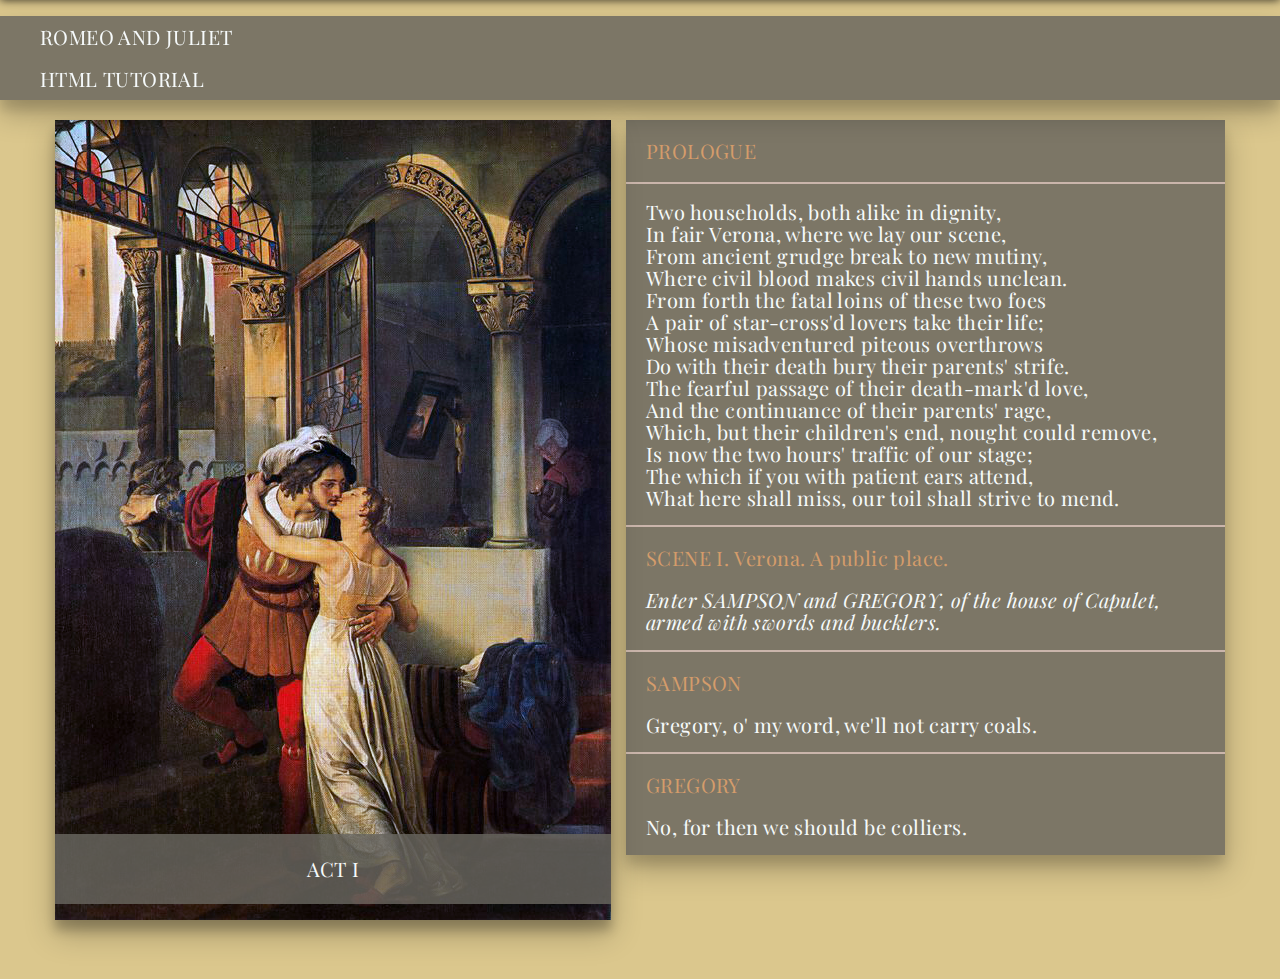
<file: index.html>
<!DOCTYPE html>
<html lang="en">
  <head>
    <meta charset="UTF-8" />
    <meta http-equiv="X-UA-Compatible" content="IE=edge" />
    <meta name="viewport" content="width=device-width, initial-scale=1.0" />
    <link rel="stylesheet" href="./css/modern-normalize.css" />
    <link rel="stylesheet" href="./css/style.css" />
    <link rel="preconnect" href="https://fonts.gstatic.com" />
    <link
      href="https://fonts.googleapis.com/css2?family=Playfair+Display:ital@0;1&display=swap"
      rel="stylesheet"
    />
    <title>REVIEW</title>
  </head>
  <body>
    <header>
      <div class="container">
        <nav class="navigation">
          <ul class="nav-header">
            <li class="nav-header-links">
              <a class="header-links active" href="./index.html">
                ROMEO AND JULIET</a
              >
            </li>
            <li class="nav-header-links">
              <a class="header-links" href="./tutorial.html"> HTML TUTORIAL</a>
            </li>
          </ul>
        </nav>
      </div>
    </header>

    <main class="main">
      <div class="container">
        <ul class="main-content">
          <li class="img-romeo">
            <img
              class="main-img"
              src="./images/FrancescoHayez.jpg"
              alt="francesco-hayez"
            />
            <h3 class="title-img">ACT I</h3>
          </li>
          <li class="right-main-content">
            <p class="title-right">PROLOGUE</p>
            <hr color="#caab55ab" />
            <h2 class="title-right">
              Two households, both alike in dignity, <br />
              In fair Verona, where we lay our scene, <br />
              From ancient grudge break to new mutiny, <br />
              Where civil blood makes civil hands unclean. <br />
              From forth the fatal loins of these two foes <br />
              A pair of star-cross'd lovers take their life; <br />
              Whose misadventured piteous overthrows <br />
              Do with their death bury their parents' strife. <br />
              The fearful passage of their death-mark'd love, <br />
              And the continuance of their parents' rage, <br />
              Which, but their children's end, nought could remove, <br />
              Is now the two hours' traffic of our stage; <br />
              The which if you with patient ears attend, <br />
              What here shall miss, our toil shall strive to mend.
            </h2>
            <hr color="#caab55ab" />
            <p class="title-right">SCENE I. Verona. A public place.</p>
            <h2 class="title-right tr-future">
              Enter SAMPSON and GREGORY, of the house of Capulet, armed with
              swords and bucklers.
            </h2>
            <hr color="#caab55ab" />
            <p class="title-right">SAMPSON</p>
            <h2 class="title-right">
              Gregory, o' my word, we'll not carry coals.
            </h2>
            <hr color="#caab55ab" />
            <p class="title-right">GREGORY</p>
            <h2 class="title-right">No, for then we should be colliers.</h2>
          </li>
        </ul>
      </div>
    </main>
  </body>
</html>
</file>
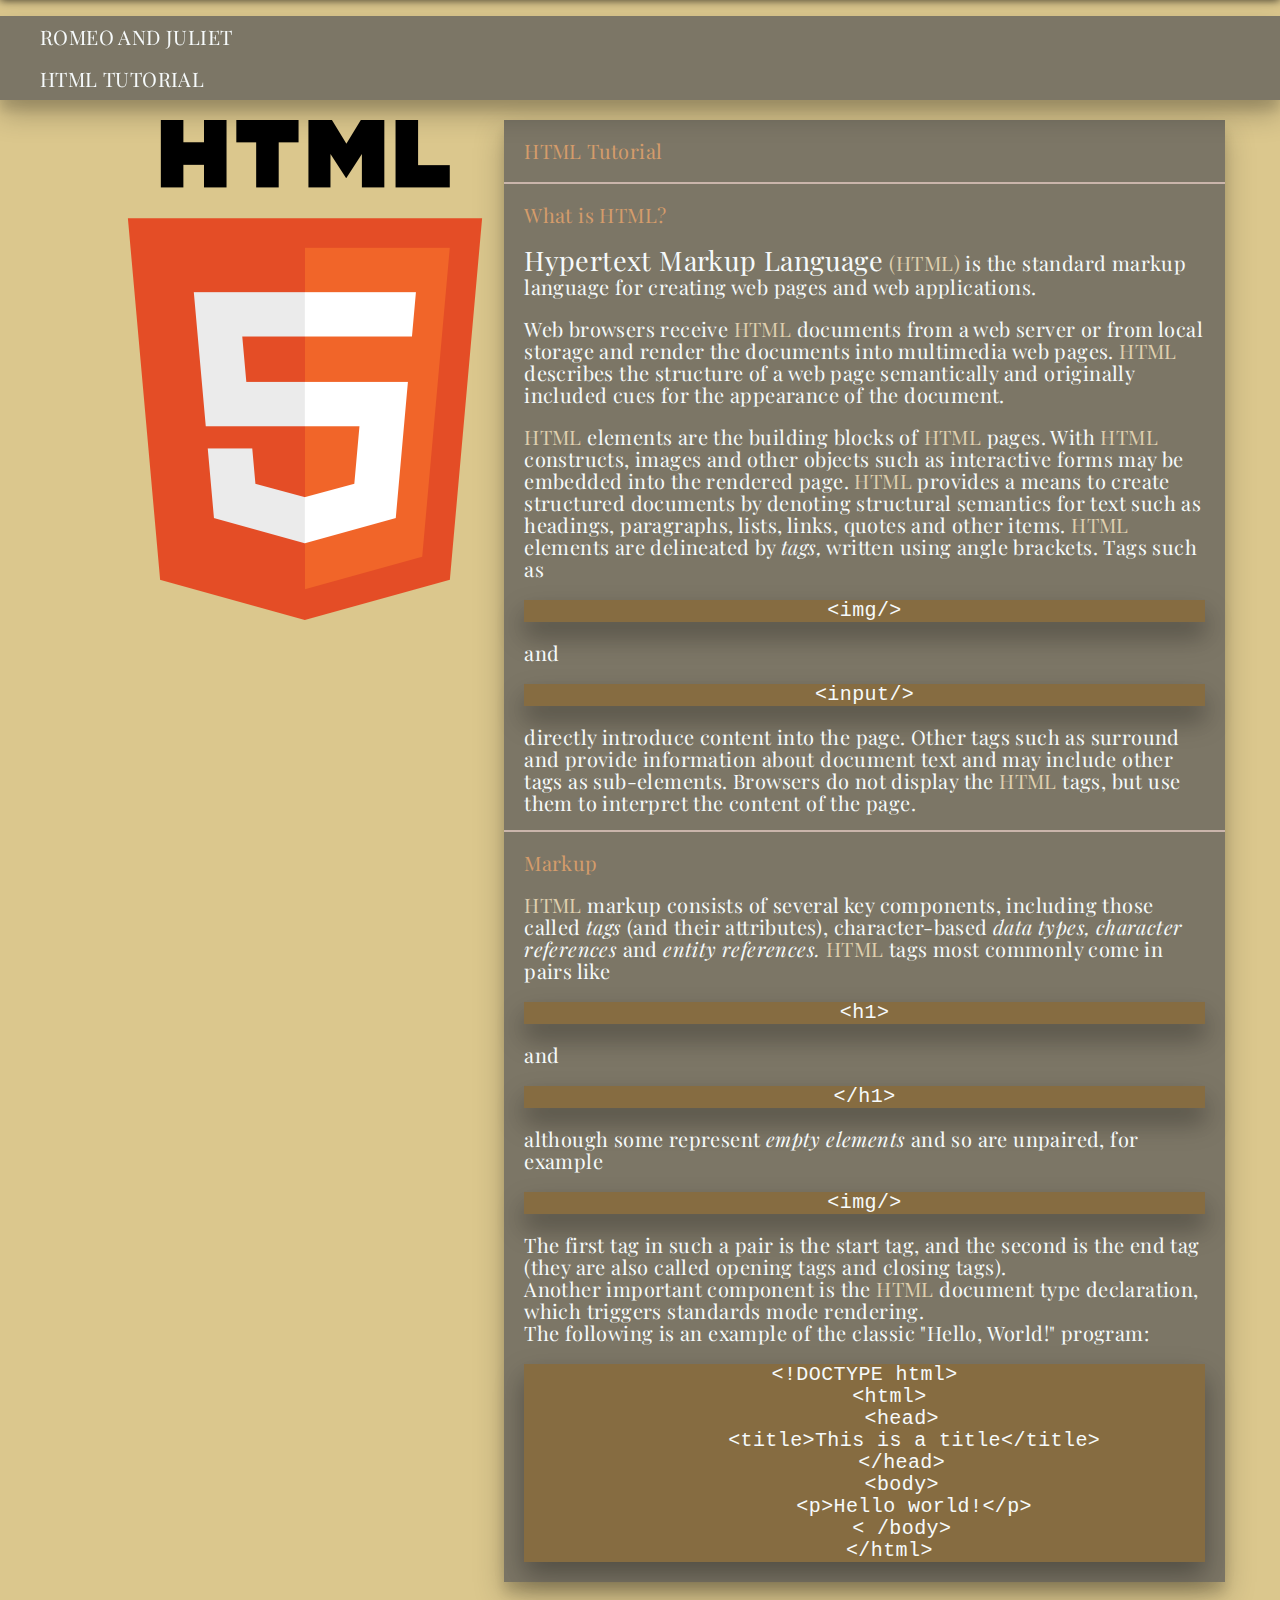
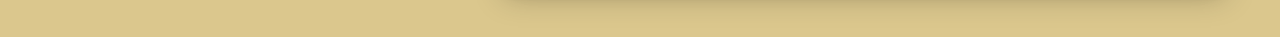
<file: tutorial.html>
<!DOCTYPE html>
<html lang="en">
  <head>
    <meta charset="UTF-8" />
    <meta http-equiv="X-UA-Compatible" content="IE=edge" />
    <meta name="viewport" content="width=device-width, initial-scale=1.0" />
    <link rel="stylesheet" href="./css/modern-normalize.css" />
    <link rel="stylesheet" href="./css/style.css" />
    <link rel="preconnect" href="https://fonts.gstatic.com" />
    <link
      href="https://fonts.googleapis.com/css2?family=Playfair+Display:ital@0;1&display=swap"
      rel="stylesheet"
    />
    <title>REVIEW</title>
  </head>
  <body>
    <header>
      <div class="container">
        <nav class="navigation">
          <ul class="nav-header">
            <li class="nav-header-links">
              <a class="header-links active" href="./index.html">
                ROMEO AND JULIET</a
              >
            </li>
            <li class="nav-header-links">
              <a class="header-links" href="./tutorial.html"> HTML TUTORIAL</a>
            </li>
          </ul>
        </nav>
      </div>
    </header>

    <main class="main">
      <div class="container">
        <ul class="main-content">
          <li class="img-romeo img-left">
            <img class="img-html-left" src="./images/html.png" alt="html-ico" width="500" />
          </li>
          <li class="right-main-content">
            <p class="title-right">HTML Tutorial</p>
            <hr color="#caab55ab">
            <!--  -->
            <!--  -->
            <p class="title-right">What is HTML?</p>
            <h2 class="title-right">
              <ul class="tutorial-right">
                <li>
                  <span class="big-t"> Hypertext Markup Language</span>
                  <a
                    class="links-tutorial"
                    href="https://ru.wikipedia.org/wiki/HTML5"
                    target="_blank"
                    >(HTML)</a
                  >
                  is the standard markup language for creating web pages and web
                  applications.
                </li>
                <li>
                  Web browsers receive
                  <a
                    class="links-tutorial"
                    href="https://ru.wikipedia.org/wiki/HTML5"
                    target="_blank"
                    >HTML</a
                  >
                  documents from a web server or from local storage and render
                  the documents into multimedia web pages.
                  <a
                    class="links-tutorial"
                    href="https://ru.wikipedia.org/wiki/HTML5"
                    >HTML</a
                  >
                  describes the structure of a web page semantically and
                  originally included cues for the appearance of the document.
                </li>
                <li>
                  <a
                    class="links-tutorial"
                    href="https://ru.wikipedia.org/wiki/HTML5"
                    target="_blank"
                    >HTML</a
                  >
                  elements are the building blocks of
                  <a
                    class="links-tutorial"
                    href="https://ru.wikipedia.org/wiki/HTML5"
                    target="_blank"
                    >HTML</a
                  >
                  pages. With
                  <a
                    class="links-tutorial"
                    href="https://ru.wikipedia.org/wiki/HTML5"
                    target="_blank"
                    >HTML</a
                  >
                  constructs, images and other objects such as interactive forms
                  may be embedded into the rendered page.
                  <a
                    class="links-tutorial"
                    href="https://ru.wikipedia.org/wiki/HTML5"
                    target="_blank"
                    >HTML</a
                  >
                  provides a means to create structured documents by denoting
                  structural semantics for text such as headings, paragraphs,
                  lists, links, quotes and other items.
                  <a
                    class="links-tutorial"
                    href="https://ru.wikipedia.org/wiki/HTML5"
                    target="_blank"
                    >HTML</a
                  >
                  elements are delineated by <span class="tr-future">tags,</span> written using angle brackets.
                  Tags such as
                  <xmp><img/></xmp>
                  and
                  <xmp><input/></xmp>
                  directly introduce content into the page. Other tags such as
                  surround and provide information about document text and may
                  include other tags as sub-elements. Browsers do not display
                  the
                  <a
                    class="links-tutorial"
                    href="https://ru.wikipedia.org/wiki/HTML5"
                    target="_blank"
                    >HTML</a
                  >
                  tags, but use them to interpret the content of the page.
                </li>
              </ul>
            </h2>
            <!--  -->
            <!--  -->
                          <hr color="#caab55ab">
            <p class="title-right">Markup</p>
            <ul class="title-right">
              <li>
                <a
                  class="links-tutorial"
                  href="https://ru.wikipedia.org/wiki/HTML5"
                  target="_blank"
                  >HTML</a
                >
                markup consists of several key components, including those
                called <span class="tr-future">tags</span> (and their attributes), character-based <span class="tr-future"> data types,
                character references </span> and <span class="tr-future">entity references.</span>
                <a
                  class="links-tutorial"
                  href="https://ru.wikipedia.org/wiki/HTML5"
                  target="_blank"
                  >HTML</a
                >
                tags most commonly come in pairs like 
                <xmp><h1></xmp> 
                  and 
                  <xmp></h1></xmp>
                although some represent <span class="tr-future">empty elements</span> and so are unpaired, for
                example <xmp><img/></xmp> The first tag in such a pair is the start tag,
                and the second is the end tag (they are also called opening tags
                and closing tags).
              </li>
              <li>
                Another important component is the
                <a
                  class="links-tutorial"
                  href="https://ru.wikipedia.org/wiki/HTML5"
                  target="_blank"
                  >HTML</a
                >
                document type declaration, which triggers standards mode
                rendering.
              </li>
              <li>
                The following is an example of the classic "Hello, World!"
                program:
                <xmp><!DOCTYPE html>
    <html>
      <head>
        <title>This is a title</title>
      </head>
      <body>
        <p>Hello world!</p>
      < /body>
    </html>
</xmp>

              </li>
            </ul>
            <!--  -->

          </li>
        </ul>
      </div>
    </main>
  </body>
</html>
</file>
<file: css/style.css>
:root{
    --text-main-color:#f6fafb;
        --text-img-bg-color:#f6fafb;
    --bg-m-color: #caab55ab;
    --text-secondary-color:#d49c6b;

    --bg-color:#68655ed3;
    --product-bg-color: rgba(58, 55, 47, 0.8);
}

body{
    background-color: var(--bg-m-color) ;
}
body:before {
    content: "";
    position: fixed;
    top: -10px;
    left: 0;
    width: 100%;
    height: 10px;
    z-index: 100;
    -webkit-box-shadow: 0px 0px 10px rgba(0, 0, 0, .8);
    -moz-box-shadow: 0px 0px 10px rgba(0, 0, 0, .8);
    box-shadow: 0px 0px 10px rgba(0, 0, 0, .8);
}
xmp{
    background-color:rgb(134, 108, 65);
    box-shadow: 0 14px 28px rgba(0, 0, 0, 0.25),
    0 14px 20px rgba(0, 0, 0, 0.1);
    display: block;
    text-align: center;

}

/* Header */

.nav-header{
    position: fixed;
    top:0;
    left: 0;
    width: 100%;
    z-index: 1;

    background-color:var(--bg-color);
    box-shadow: 0 14px 28px rgba(0, 0, 0, 0.25),
                0 10px 10px rgba(0, 0, 0, 0.10);
}
.container{
    width: 1200px;
    padding-right: 15px;
    padding-left: 15px;

    margin-left: auto;
    margin-right: auto;

    align-items: center;
}
.header-links{
    text-decoration: none;
    color:var(--text-main-color);
    transition: color 250ms cubic-bezier(0.4, 0, 0.2, 1);
}
.nav-header-links{
    display: block;

    font-family: 'Playfair Display',
    sans-serif;

    font-size: 20px;

    line-height: 1.1;
    letter-spacing: 0.02em;

    padding-top: 10px;
    padding-bottom: 10px;
}
.header-links:hover,
.header-links:focus,
.links-tutorial:hover,
.links-tutorial:focus,
.big-t:hover,
.big-t:focus{
        color: var(--text-secondary-color);
}

/* Main */
.main{
    padding-top: 120px;
        padding-bottom: 55px;
}
.main-img{
        box-shadow: 0 14px 28px rgba(0, 0, 0, 0.25),
        0 10px 10px rgba(0, 0, 0, 0.22);
}
.img-romeo{
    position: relative;
}
.img-left{
    width: 2400px;
}
.main-content{
        margin: 0;
        padding: 0;

        display: flex;
        justify-content: space-between;
        position: relative;

        list-style: none;
    
}
.title-img{
        color:var(--text-main-color);
        background-color: var(--bg-color);

        display: block;

        font-family: 'Playfair Display',
        sans-serif;
        font-weight: 400;
        font-size: 20px;

        line-height: 1.1;
        letter-spacing: 0.02em;

        position:absolute;
        bottom:0;

        text-align: center;
        justify-content: center;
        align-items: center;
        display: flex;

        width: 556px;
        height: 70px;
}


.title-right{

        color: var(--text-img-bg-color);
        padding-left: 20px;
        padding-right: 20px;

    font-family: 'Playfair Display',
        sans-serif;

    font-size: 20px;
    font-weight: 400;

    line-height: 1.1;
    letter-spacing: 0.02em;

    
}
.title-right > li{
    list-style: none;
}
.tr-future{
    font-style: italic;
}
.right-main-content{
    margin-left: 15px;
    background-color:var(--bg-color);
    box-shadow: 0 14px 28px rgba(0, 0, 0, 0.25),
    0 10px 10px rgba(0, 0, 0, 0.10);
    height: 100%;
}
.right-main-content > p{
    color: var(--text-secondary-color);
}

/* HTML */
.img-html-left{
    position: fixed;
}
.icon{
    width: 300px;
    height: 300px;
}

.links-tutorial{
    color:rgb(223, 207, 174);
    transition: color 250ms cubic-bezier(0.4, 0, 0.2, 1);
    text-decoration: none;
}

.tutorial-right{
    list-style: none;
    padding-left: 0;
    
}
.tutorial-right > li:not(:first-child){
    padding-top: 20px;
}
.big-t{
    transition: color 250ms cubic-bezier(0.4, 0, 0.2, 1);
    font-size: 27px;
    cursor: pointer;
}

.code{
    background-color:lightsalmon;
}
</file>
